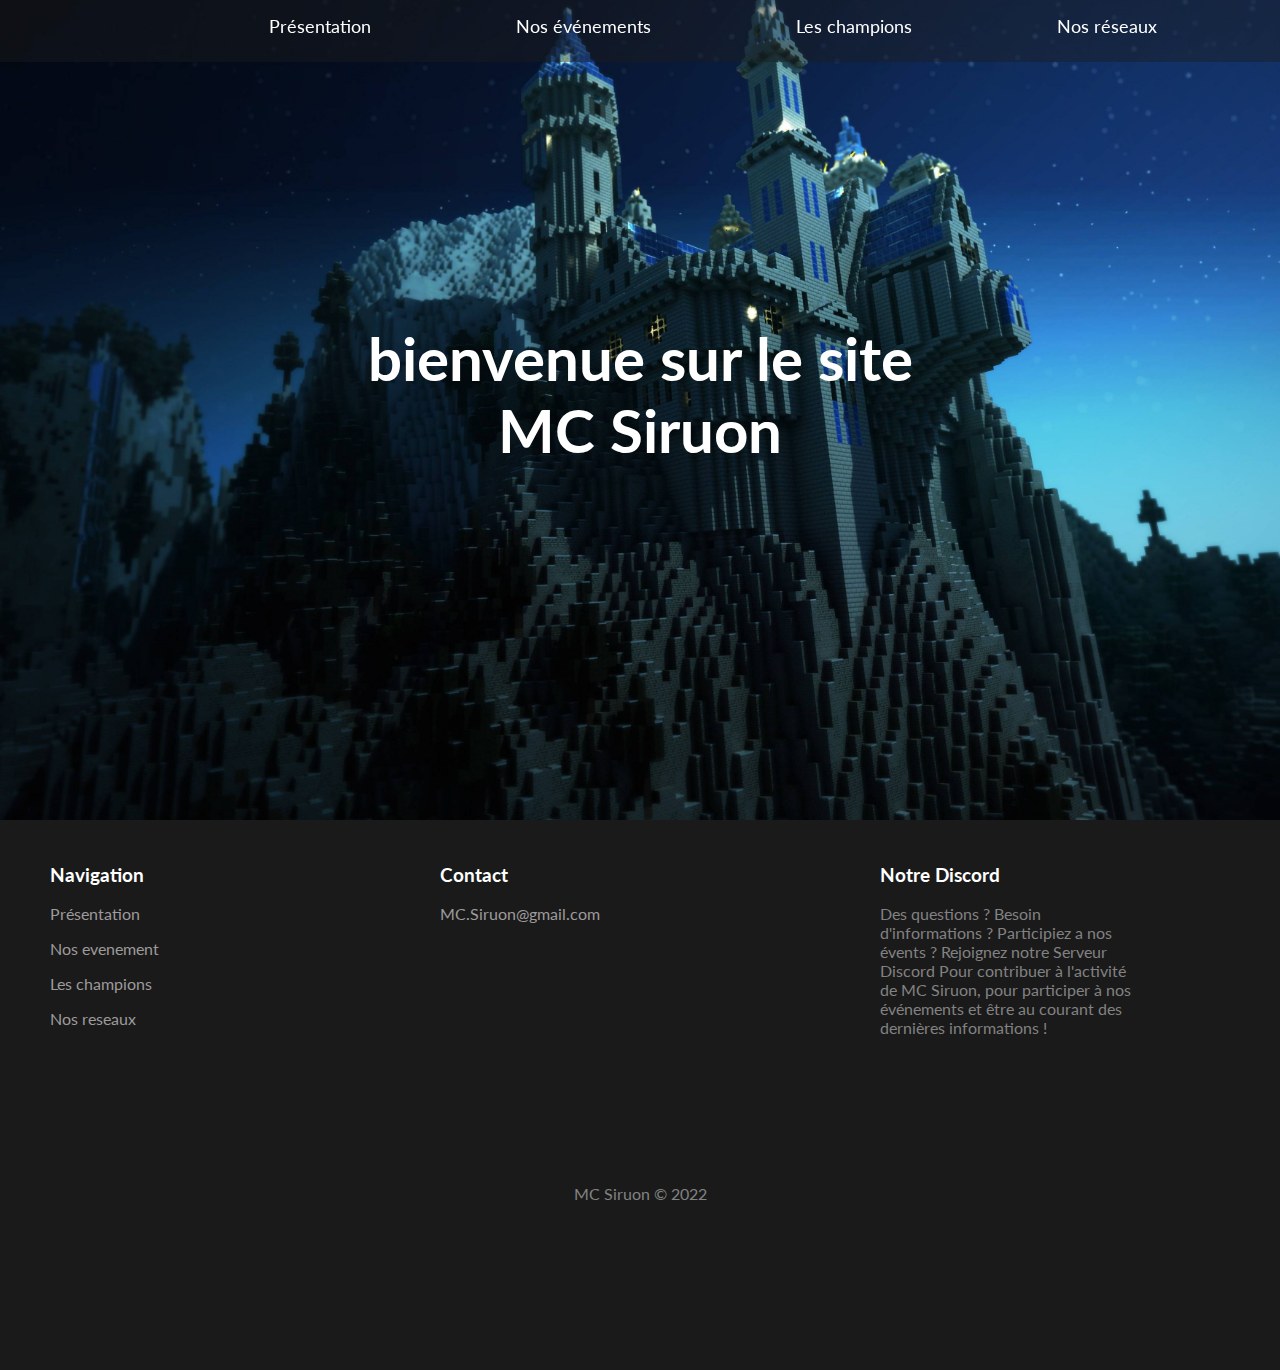
<file: index.html>
<!DOCTYPE html>
<html>
<head>
  <meta charset="UTF-8">
  <meta name="viewport" content="width=device-width, initial-scale=1">
  <title>MCsiruon</title>
  <link rel="stylesheet" href="style.css">
</head>
<body>
  <section class="page">
    <!-- Barre de navigation -->
    <nav>
      <div class="onglets">
        <a href="presentation.html">Présentation</a>
        <a href="event.html">Nos événements</a>
        <a>Les champions</a>
        <a>Nos réseaux</a>
        </div>


    </nav>
    <!-- Fin de la barre de navigation -->

    <!-- Header -->
    <header>
    <div class="ti"> 
        <h1>bienvenue sur le site <br> MC Siruon</h1>
       
    </header>
    <!-- Fin du header -->

    </div>





    <!-- Informations -->
    
    <!-- Fin des informations -->
  </section>
  

  <!-- Pied de page -->
  <footer>
    <div class="colonnes">
      <div class="colonne">
        <h3>Navigation</h3>
        <p><a href="presentation.html">Présentation</a></p>
        <p><a href="event.html">Nos evenement</a></p>
        <p><a href="champ.html">Les champions</a></p>
        <p><a href="reseaux.html">Nos reseaux</a></p>
      </div>
      <div class="colonne">
        <h3>Contact</h3>
        <p><a title="clique pour envoyer un mail instantanement" href="MC.Siruon@gmail.com ">MC.Siruon@gmail.com</a></p>

      </div>
      <div class="colonne">
        <div class="long">
        <h3>Notre Discord</h3>
        <p>Des questions ? Besoin d'informations ? Participiez a nos évents ? Rejoignez notre Serveur Discord Pour contribuer à l'activité de MC Siruon, pour participer à nos événements et être au courant des dernières informations !</p>
      </div>
      </div>

    </div>
    
  <div class="siruon"><p>MC Siruon © 2022</p> </div>
  </footer>
  <!-- Fin du pied de page -->
</body>
</html>
</file>
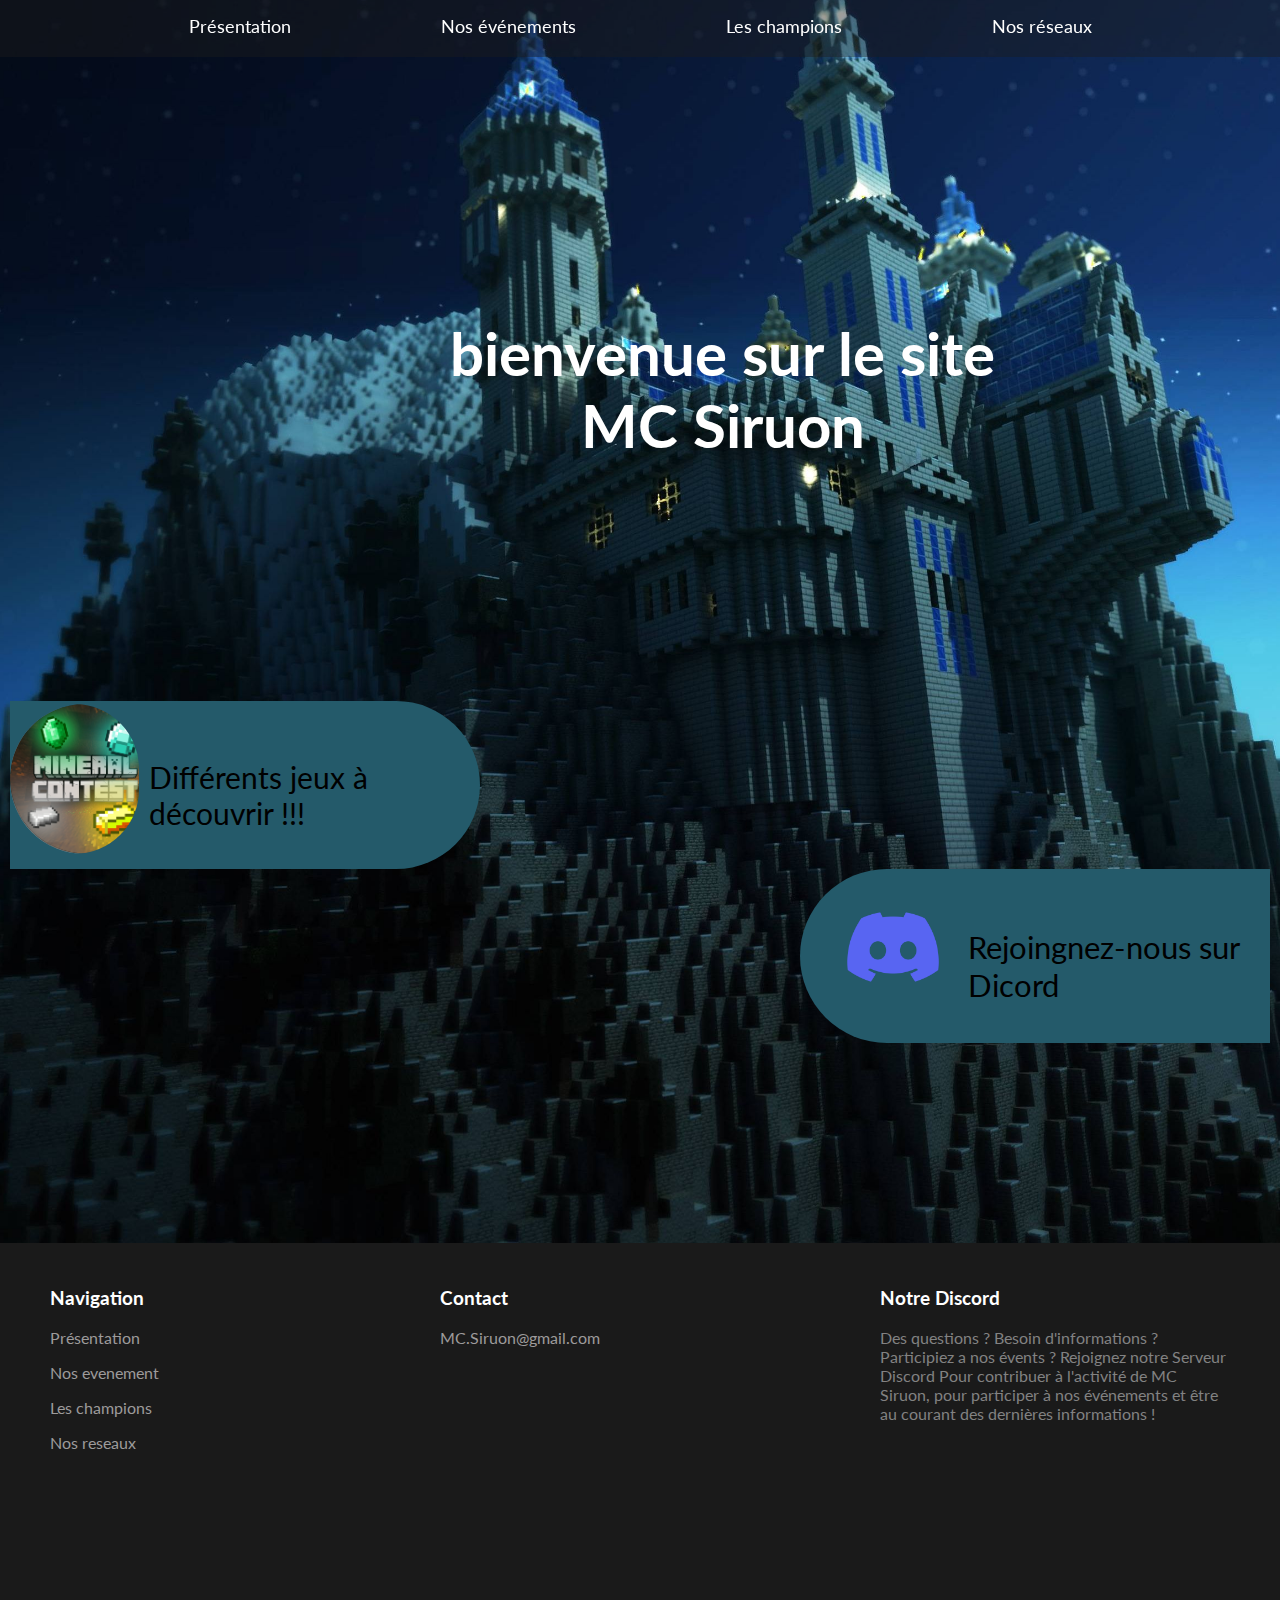
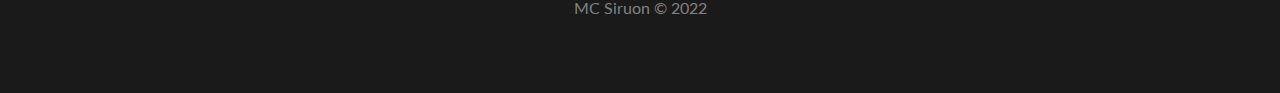
<file: accueil.html>
<!DOCTYPE html>
<html>
<head>
  <meta charset="UTF-8">
  <meta name="viewport" content="width=device-width, initial-scale=1">
  <title>MCsiruon</title>
  <link rel="stylesheet" href="accueil.css">
</head>
<body>
  <section class="page">
    <!-- Barre de navigation -->
    <nav>
      <div class="onglets">
        <a href="presentation.html">Présentation</a>
        <a href="event.html">Nos événements</a>
        <a>Les champions</a>
        <a>Nos réseaux</a>
        </div>


    </nav>
    <!-- Fin de la barre de navigation -->

    <!-- Header -->
    <header>
    <div class="ti"> 
        <h1>bienvenue sur le site <br> MC Siruon</h1>
       

     </div>
 <div class="prst">

    <div class="mdj">
          <div id="caroussel">
                <div class="images">
                  <img src="mine.jpg" alt="pht1">
                  <img src="fk.jpg" alt="pht2">
                  <img src="chateau.jpg" alt="pht3">
                  <img src="chateau.jpg" alt="pht4">
                </div>
            </div>
            <p>Différents jeux à découvrir !!!</p>
    </div>


     <div class="disc">
        <div id="logo">
            <img src="discord-logo-0.png" alt="pht5">
        </div>
        <p>Rejoingnez-nous sur Dicord</p>
     </div>

 </div>
    </header>
    <!-- Fin du header -->

    </div>





    <!-- Informations -->
    
    <!-- Fin des informations -->
  </section>
  

  <!-- Pied de page -->
  <footer>
    <div class="colonnes">
      <div class="colonne">
        <h3>Navigation</h3>
        <p><a href="">Présentation</a></p>
        <p><a href="">Nos evenement</a></p>
        <p><a href="">Les champions</a></p>
        <p><a href="">Nos reseaux</a></p>
      </div>
      <div class="colonne">
        <h3>Contact</h3>
        <p><a title="clique pour envoyer un mail instantanement" href="MC.Siruon@gmail.com ">MC.Siruon@gmail.com</a></p>

      </div>
      <div class="colonne">
        <div class="long">
        <h3>Notre Discord</h3>
        <p>Des questions ? Besoin d'informations ? Participiez a nos évents ? Rejoignez notre Serveur Discord Pour contribuer à l'activité de MC Siruon, pour participer à nos événements et être au courant des dernières informations !</p>
      </div>
      </div>

    </div>
    
  <div class="siruon"><p>MC Siruon © 2022</p> </div>
  </footer>
  <!-- Fin du pied de page -->
</body>
</html>
</file>
<file: style.css>
@import url('https://fonts.googleapis.com/css2?family=Lato&display=swap');
body{
    background-color: #141414;
    padding: 0px;
    margin: 0px;
    color: #fff;
    font-family: 'Lato', sans-serif;

}

.page {
    background-image: url(chateau.jpg);
    background-size: cover;
    height: 820px;
    background-repeat: no-repeat;
    background-position: center;
}

/* Barre de navigation */

nav{
    display:flex;
    flex-wrap:wrap;
    justify-content: center;
    position:sticky;
    top: 0;
    background-color: #1d1c1c6d;
    padding: 10px 0px;
    padding-bottom: 20px;
}
nav .onglets {
  display:flex;
  flex-wrap:wrap;
  margin-top: 5px;
}

nav .onglets {
  display:flex;
  flex-wrap:wrap;
}

nav .onglets a {
    margin-right: 75px;
    margin-left: 75px;
    cursor:pointer;
    font-size: 18px;
    text-decoration: none;
    color: #ffffff;
}

/* Fin de la barre de navigation

/* Header */


header h1 {

    text-align: center;
    font-size: 60px;
    padding-top: 220px;
    padding-bottom: 200px;
    animation-duration: 5s;
    animation-name: titre;
    flex-wrap: wrap;


}




/* Fin du header */



/* Pied de page */
footer{
    background-color: #1a1a1a;
    padding: 25px 50px;
    color:#828282;
  }
  
  .collone{
    padding: 5px 0px;
  }
  
  footer .colonnes{
    display: flex;
    flex-wrap: wrap;
    justify-content: space-between;
  }
  .long{
    height: 40px;
    width: 350px;
    flex-wrap: wrap;
  }
  
  .siruon{
    text-align: center;
  }
  
  footer h3{
    color: #ffffff;
  }
  
  footer a{
    text-decoration: none;
    color: #9d9b9b;
  }
  
  footer p > a:hover{
    cursor: pointer;
    color: #ffffff;
    opacity: 0.9;
  }
/* Fin du pied de page */


/*FOOTER*/
@media  screen and (min-width: 615px) {
  footer{
   height: 400px;
  }

  .siruon{
    margin-top: 130px;
  }

 }

 @media  screen and (min-width: 300px) {
  footer{
    height: 500px;
  
  }
  footer .long p{
    display: flex;
    flex-wrap: wrap;
    width: 265px;
  }
  .siruon{
    margin-top: 140px;
  }

  nav .onglets a{
    margin-right: 0%;
    margin-left: 145px;
    padding-bottom: 5px;
  }
 }
 
  /*FIN FOOTER*/


@media screen and (max-width: 300px){
    h1{
        text-align: center;
        font-size: 20px;
    }

  
}
</file>
<file: accueil.css>
@import url('https://fonts.googleapis.com/css2?family=Lato&display=swap');
body{
    background-color: #141414;
    padding: 0px;
    margin: 0px;
    color: #fff;
    font-family: 'Lato', sans-serif;

}

.page {
    margin-top: 0px;
    background-image: url(chateau.jpg);
    background-size: cover;
    padding-top: 0px;
    padding-bottom: 0px;
    background-repeat: no-repeat;
    background-position: center;
}

/* Barre de navigation */

nav{
    display:flex;
    flex-wrap:wrap;
    justify-content: center;
    position:sticky;
    top: 0;
    background-color: #1d1c1c6d;
    padding: 10px 0px;
    padding-bottom: 20px;
}
nav .onglets {
  display:flex;
  flex-wrap:wrap;
  margin-top: 5px;
}

nav .onglets {
  display:flex;
  flex-wrap:wrap;
}

nav .onglets a {
    margin-right: 75px;
    margin-left: 75px;
    cursor:pointer;
    font-size: 18px;
    text-decoration: none;
    color: #ffffff;
}

/* Fin de la barre de navigation

/* Header */

header .ti h1 {
    text-align:center;
    font-size: 60px;
    padding-top: 220px;
    padding-bottom: 200px;
    animation-duration: 5s;
    animation-name: titre;
    display: flex;
    justify-content: center;
    margin-left: 450px;
}

@keyframes titre {
    0%{
        transform: translateX(-300px);

    }
}

.prst {
    background-color: inherit;
    padding-bottom: 200px;
    animation-duration: 5sec;
    animation-name: amdj;
}

.images {
    display: flex;
    animation-duration: 30s;
    animation-name: image;
    animation-iteration-count: infinite;
    border-radius: 25px;
    padding-left: 0px;  

}

#caroussel {
 
    overflow: auto;
    width: 150px;
    height: 150px;
    border-radius: 100px;

}
@keyframes image {
    0%{
       transform: transleteX(-150px) 
    }
    25%{
        transform: translateX(-150px);
    }
    50%{
        transform: translateX(-300px);
    }
    75%{
        transform: translateX(-450px);
    }
    100%{
        transform: translateX(0);
    }
}

header .prst #caroussel img {
    height: 150px;
    width: 150px;
    display: flex;
    flex-direction: row;
    flex-wrap: nowrap;
    border-radius: 100px;
}

.mdj {
    display: flex;
    background-color: rgb(36, 90, 106);
    margin-left: 140px;
    padding: 3px 3px;
    margin-left: 10px;
    padding-left: 0px;
    margin-right: 800px;
    border-top-right-radius: 100px;
    border-bottom-right-radius: 100px;
}

.mdj p {
    font-size: 30px;
    padding-top: 25px;
    padding-bottom: 5px;
    padding-left: 10px;
    color: black;
}

.disc {
    display: flex;
    background-color: rgb(36, 90, 106);
    margin-right: 140px;
    padding: 3px 3px;
    margin-right: 10px;
    padding-right: 10px;
    margin-left: 800px;
    border-top-left-radius: 100px;
    border-bottom-left-radius: 100px;
}

.disc p {
    font-size: 31px;
    padding-top: 25px;
    padding-bottom: 5px;
    padding-right: 10px;
    color: black;
}
#logo img {
    width: 150px;
    height: 150px;
    padding-left: 15px;
    box-shadow: ;
    animation-name: adiscord;
    animation-iteration-count: infinite;
    animation-duration: 10s;
}

@keyframes {
    to,
    from{
        box-shadow: black;
    }
}

header .ti {
    display: flex;
}

header .ti img {
    position: sticky;
    display: flex;
    margin-left: 350px;
    margin-top: 300px;
    width: 75px;
    height: 75px;
    background-color: #141414c2;
    padding: 0.1px 0.1px;
    border-radius: 100px;
}

/* Fin du header */



/* Pied de page */
footer{
    background-color: #1a1a1a;
    padding: 25px 50px;
    color:#828282;
  }
  
  .collone{
    padding: 5px 0px;
  }
  
  footer .colonnes{
    display: flex;
    flex-wrap: wrap;
    justify-content: space-between;
  }
  .long{
    height: 40px;
    width: 350px;
  }
  
  .siruon{
    text-align: center;
  }
  
  footer h3{
    color: #ffffff;
  }
  
  footer a{
    text-decoration: none;
    color: #9d9b9b;
  }
  
  footer p > a:hover{
    cursor: pointer;
    color: #ffffff;
    opacity: 0.9;
  }
/* Fin du pied de page */


/*FOOTER*/
@media  screen and (min-width: 615px) {
    footer{
     height: 400px;
    }
  
    .siruon{
      margin-top: 130px;
    }
  
   }
  
   @media screen and (min-width: 510px) {
    footer{
      height: 400px;
     }
   
     .siruon{
       margin-top: 130px;
     }
     
   }
  
  /*FIN FOOTER*/


@media screen and (max-width: 640px){
  body .page{
    margin: 10px;
  }
  nav .onglets{
    display:none;
  }
  header{
    margin-top: 20px;
    background-size: 250px 250px;
  }
  header h1{
    font-size: 30px;
    padding: 100px;
  }
}
</file>
